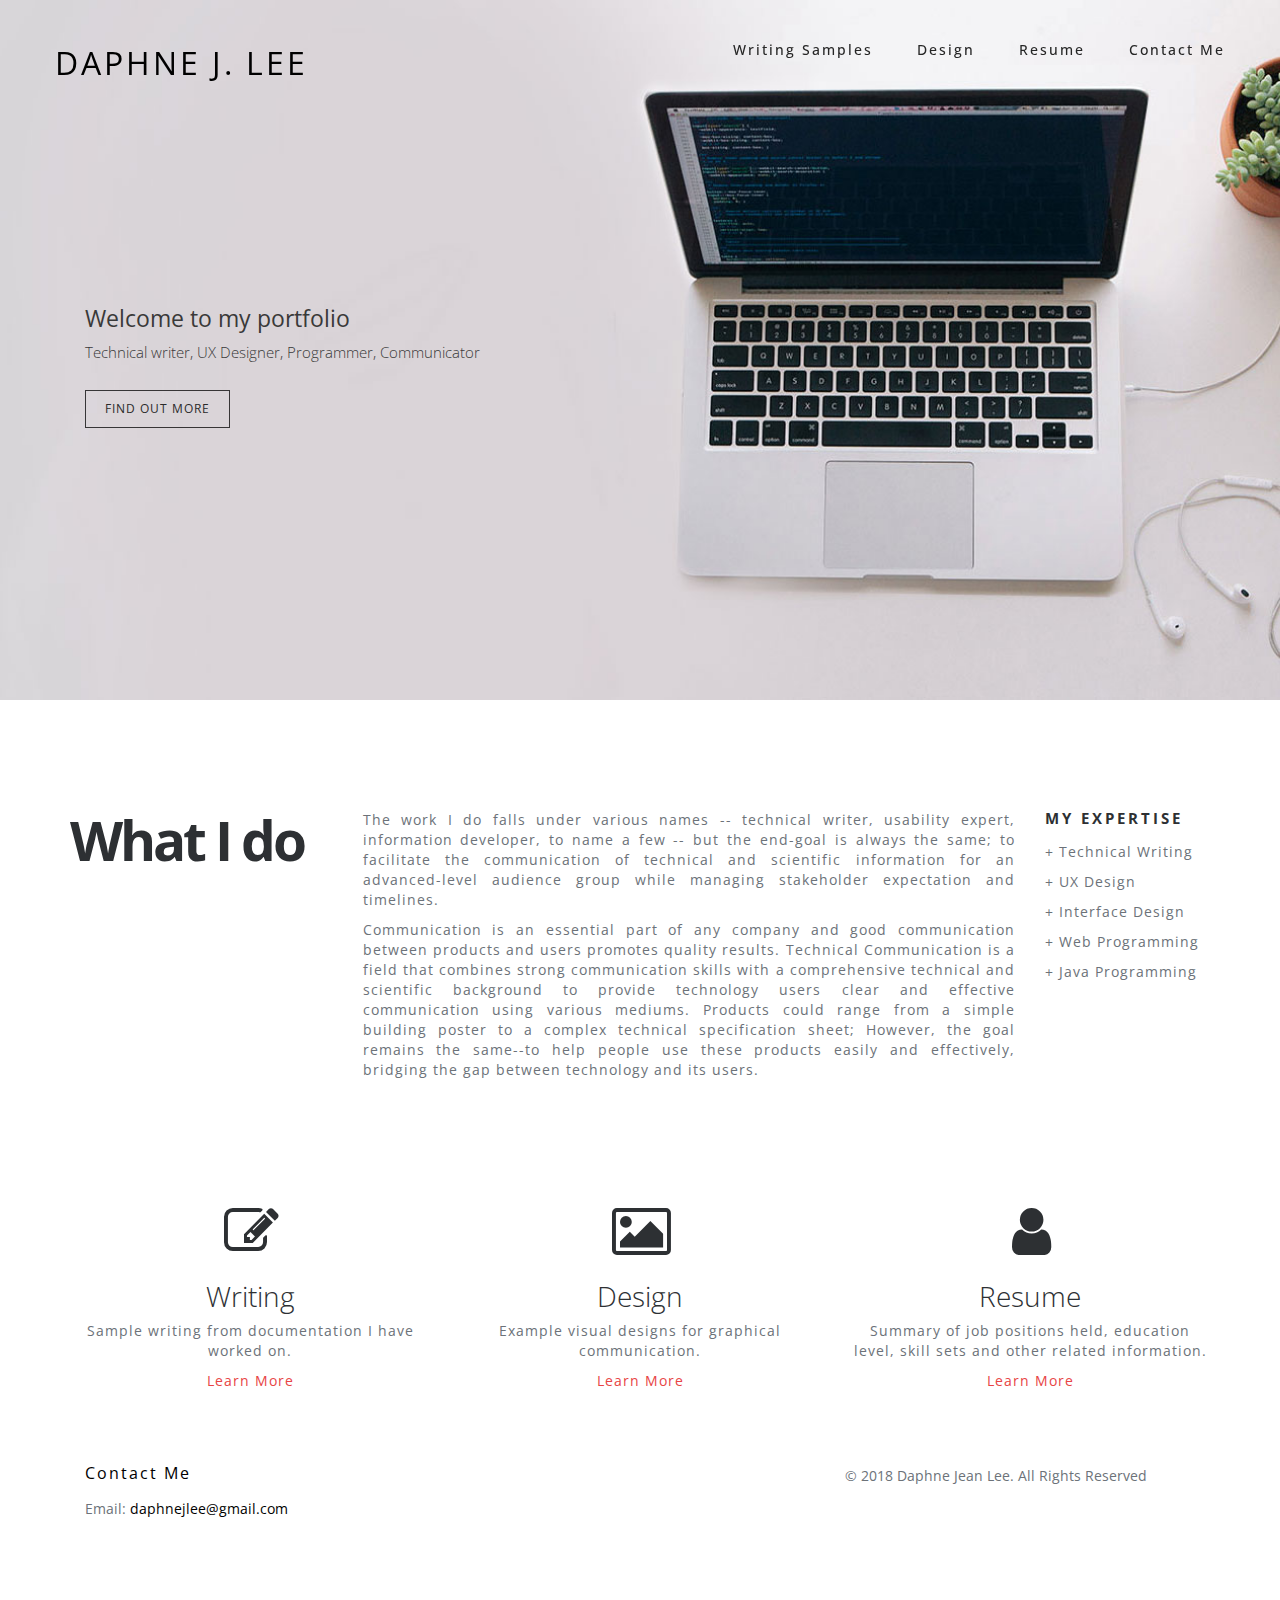
<file: index.html>
<!doctype html>
<!--[if lt IE 7]>      <html class="no-js lt-ie9 lt-ie8 lt-ie7" lang=""> <![endif]-->
<!--[if IE 7]>         <html class="no-js lt-ie9 lt-ie8" lang=""> <![endif]-->
<!--[if IE 8]>         <html class="no-js lt-ie9" lang=""> <![endif]-->
<!--[if gt IE 8]><!-->
<html class="no-js" lang="">
<!--<![endif]-->
<head>
<meta charset="utf-8">
<title>Daphne J. Lee Online Portfolio</title>
<meta name="description" content="Daphne Lee's Online Porfolio containing work samples and contact information." />
<meta name="keywords" content="techincal writing, tech writer, malaysia, freelance, information developer, documentation, technical communications, UX design" />
<meta name="author" content="djl" />
<link rel="stylesheet" href="css/bootstrap.min.css">
<link rel="stylesheet" href="css/jquery.fancybox.css">
<link rel="stylesheet" href="css/main.css">
<link rel="stylesheet" href="css/responsive.css">
<link rel="stylesheet" href="css/animate.min.css">
<link rel="stylesheet" href="https://maxcdn.bootstrapcdn.com/font-awesome/4.4.0/css/font-awesome.min.css">
</head>

<body>
<!-- Header Section -->
<section class="banner" role="banner"> 
  <!-- Navigation Section -->
  <header id="header">
    <div class="header-content clearfix"> <a class="logo" href="index.html">Daphne J. Lee</a>
      <nav class="navigation" role="navigation">
        <ul class="primary-nav">
          <li><a href="samples.html">Writing Samples</a></li>
		  <li><a href="design.html">Design</a></li>
		  <li><a href="resume.html">Resume</a></li>
          <li><a href="contact.html">Contact Me</a></li>
        </ul>
      </nav>
      <a href="#" class="nav-toggle">Menu<span></span></a> </div>
  </header>
  <!-- Navigation Section --> 
  <!-- Banner Section -->
  <div class="container">
    <div class="col-md-7 banner-inner-wrapper">
      <div class="banner-text">
        <h1>Welcome to my portfolio</h1>
        <p>Technical writer, UX Designer, Programmer, Communicator</p>
        <a href="resume.html" class="btn">Find out more</a> </div>
      <!-- banner text --> 
    </div>
  </div>
  <!-- Banner Section --> 
</section>
<!-- Header Section --> 
<!-- Intro Section -->
<section id="introduction" class="section introduction">
  <div class="container">
    <div class="row">
      <div class="col-md-3 col-sm-12">
        <div class="intro-content">
          <h1>What I do</h1>
        </div>
      </div>
      <div class="col-md-7 col-sm-9">
        <div class="intro-content">
          <p>The work I do falls under various names -- technical writer, usability expert, information developer, to name a few -- but the end-goal is always the same; to facilitate the communication of technical and scientific information for an advanced-level audience group while managing stakeholder expectation and timelines.</p>
          <p>Communication is an essential part of any company and good communication between products and users promotes quality results. 
		  Technical Communication is a field that combines strong communication skills with a comprehensive technical and scientific background 
		  to provide technology users clear and effective communication using various mediums. Products could range from a simple building poster to a complex 
		  technical specification sheet; However, the goal remains the same--to help people use these products easily and effectively, bridging the gap between 
		  technology and its users.</p>
        </div>
      </div>
      <div class="col-md-2 col-sm-3">
        <div class="intro-content">
          <h4>my expertise</h4>
          <ul>
            <li> + Technical Writing</li>
            <li> + UX Design</li>
            <li> + Interface Design</li>
            <li> + Web Programming</li>
			<li> + Java Programming</li>
          </ul>
        </div>
      </div>
    </div>
  </div>
</section>
<!-- Intro Section --> 

<!-- work section -->
<section id="works">
  <div class="container">
    <div class="row">
      <div class="col-md-4 col-sm-12">
        <div class="content-center">
          <h1><i class="fa fa-pencil-square-o"></i></h1>
		  <h3>Writing</h3>
		  <p>Sample writing from documentation I have worked on.</p>
		  <p><a href="samples.html" class="gtco-more">Learn More</a></p>
        </div>
      </div>
      <div class="col-md-4 col-sm-12">
        <div class="content-center">
          <h1><i class="fa fa-picture-o"></i></h1>
		  <h3>Design</h3>
		  <p>Example visual designs for graphical communication.</p>
		  <p><a href="design.html">Learn More</a></p>
        </div>
      </div>
      <div class="col-md-4 col-sm-12">
        <div class="content-center">
          <h1><i class="fa fa-user"></i></h1>
		  <h3>Resume</h3>
		  <p>Summary of job positions held, education level, skill sets and other related information.</p>
		  <p><a href="resume.html" class="gtco-more">Learn More</a></p>
        </div>
      </div>  
    </div>
  </div>
</section>
<!-- work section --> 

<!-- footer section -->
<footer id="contact" class="footer">
  <div class="container">
    <div class="col-md-8">
      <h4>Contact Me</h4>
      <p> 
        Email: <a href="mailto:daphnejlee@gmail.com"> daphnejlee@gmail.com </a></p>
    </div>
    <div class="col-md-4">
      <p>© 2018 Daphne Jean Lee. All Rights Reserved</p>
    </div>
  </div>
</footer>
<!-- footer section --> 
</body>
</html>
</file>
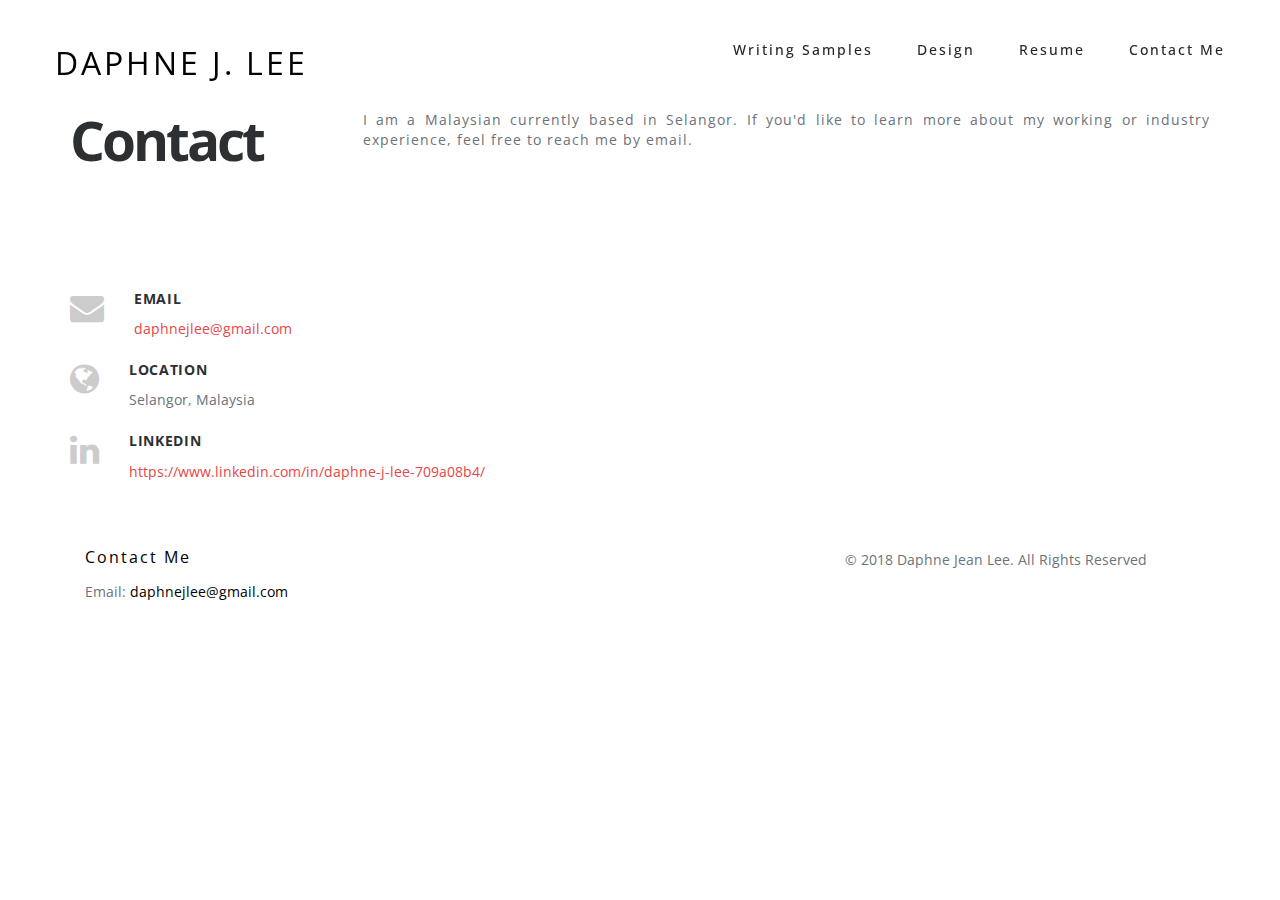
<file: contact.html>
<!DOCTYPE HTML>
<!--
	Aesthetic by gettemplates.co
	Twitter: http://twitter.com/gettemplateco
	URL: http://gettemplates.co
-->
<html>
	<head>
	<meta charset="utf-8">
	<meta http-equiv="X-UA-Compatible" content="IE=edge">
	<title>Daphne J. Lee Online Portfolio</title>
	<meta name="viewport" content="width=device-width, initial-scale=1">
	<meta name="description" content="Daphne Lee's Online Porfolio containing work samples and contact information." />
	<meta name="keywords" content="techincal writing, writer, malaysia, freelance, information developer, documentation, technical communications, UX design" />
	<meta name="author" content="djl" />

	<link rel="stylesheet" href="css/bootstrap.min.css">
	<link rel="stylesheet" href="css/jquery.fancybox.css">
	<link rel="stylesheet" href="css/main.css">
	<link rel="stylesheet" href="css/responsive.css">
	<link rel="stylesheet" href="css/animate.min.css">
	<link rel="stylesheet" href="https://maxcdn.bootstrapcdn.com/font-awesome/4.4.0/css/font-awesome.min.css">
	</head>
	
	<body>
		
  <!-- Navigation Section -->
  <header id="header">
    <div class="header-content clearfix"> <a class="logo" href="index.html">Daphne J. Lee</a>
      <nav class="navigation" role="navigation">
        <ul class="primary-nav">
          <li><a href="samples.html">Writing Samples</a></li>
		  <li><a href="design.html">Design</a></li>
		  <li><a href="resume.html">Resume</a></li>
          <li><a href="contact.html">Contact Me</a></li>
        </ul>
      </nav>
      <a href="#" class="nav-toggle">Menu<span></span></a> </div>
  </header>
  <!-- Navigation Section --> 
	<div class="gtco-loader"></div>	
	
<section id="introduction" class="section introduction">
  <div class="container">
    <div class="row">
      <div class="col-md-3 col-sm-12">
        <div class="intro-content">
          <h1>Contact</h1>
        </div>
      </div>
      <div class="col-md-9 col-sm-12">
        <div class="intro-content">
          <p>I am a Malaysian currently based in Selangor. If you'd like to learn more about my working or industry experience, feel free to reach me by email.</p>
        </div>
      </div>
    </div>
  </div>
</section>


<section id="works">
	<div class="container">
		<div class="row">
					<div class="col-md-6">
						<div class="feature-left">
							<i class="fa fa-envelope"></i>
							<div class="copy">
								<h3>Email</h3>
								<p><a href="mailto:daphnejlee@gmail.com"> daphnejlee@gmail.com </a></p>
							</div>
						</div>
					</div>
		</div>
		<div class="row">
					<div class="col-md-6">
						<div class="feature-left">
							<i class="fa fa-globe"></i>
							<div class="copy">
								<h3>Location</h3>
								<p>Selangor, Malaysia</p>
							</div>
						</div>
					</div>
		</div>
		<div class="row">
					<div class="col-md-6">
						<div class="feature-left">
							<i class="fa fa-linkedin"></i>
							<div class="copy">
								<h3>LinkedIn</h3>
								<p><a href="https://www.linkedin.com/in/daphne-j-lee-709a08b4/">https://www.linkedin.com/in/daphne-j-lee-709a08b4/</a></p>
							</div>
						</div>
					</div>
		</div>
	</div>
</section>

<!-- footer section -->
<footer id="contact" class="footer">
  <div class="container">
    <div class="col-md-8">
      <h4>Contact Me</h4>
      <p> 
        Email: <a href="mailto:daphnejlee@gmail.com"> daphnejlee@gmail.com </a></p>
    </div>
    <div class="col-md-4">
      <p>© 2018 Daphne Jean Lee. All Rights Reserved</p>
    </div>
  </div>
</footer>
<!-- footer section --> 

	<div class="gototop js-top">
		<a href="#" class="js-gotop"><i class="icon-arrow-up"></i></a>
	</div>
	
<script src="https://ajax.googleapis.com/ajax/libs/jquery/1.11.3/jquery.min.js"></script> 
<script src="js/bootstrap.min.js"></script> 
<script src="js/jquery.fancybox.pack.js"></script> 
<script src="js/retina.min.js"></script> 
<script src="js/modernizr.js"></script> 
<script src="js/main.js"></script>

	</body>
</html>
</file>
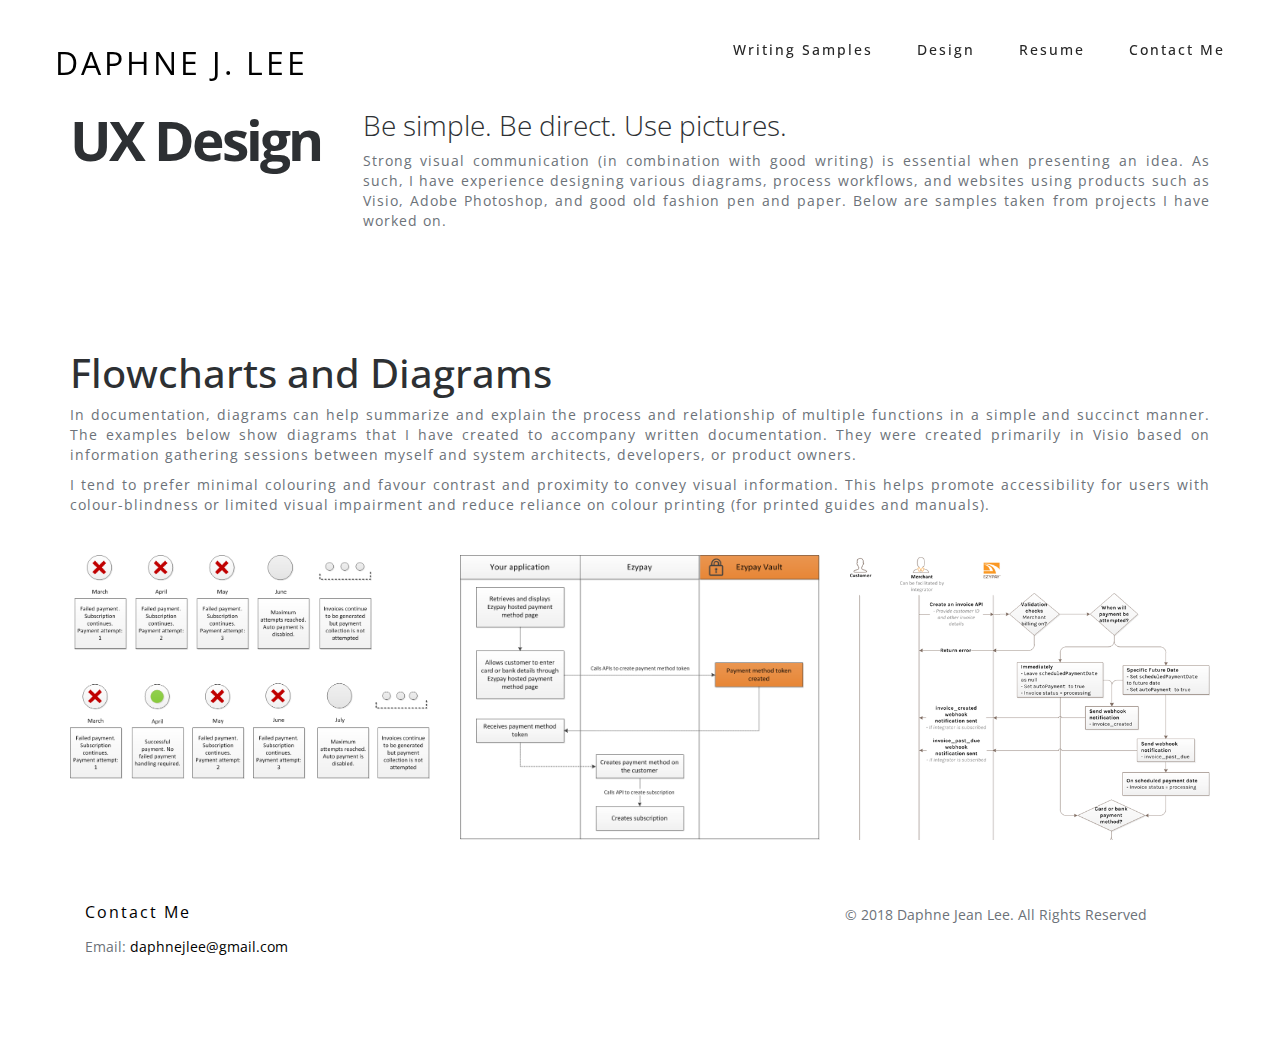
<file: design.html>
<!DOCTYPE HTML>
<!--
	Aesthetic by gettemplates.co
	Twitter: http://twitter.com/gettemplateco
	URL: http://gettemplates.co
-->
<html>
	<head>
	<meta charset="utf-8">
	<meta http-equiv="X-UA-Compatible" content="IE=edge">
	<title>Daphne J. Lee Online Portfolio</title>
	<meta name="viewport" content="width=device-width, initial-scale=1">
	<meta name="description" content="Daphne Lee's Online Porfolio containing work samples and contact information." />
	<meta name="keywords" content="techincal writing, writer, malaysia, freelance, information developer, documentation, technical communications, UX design" />
	<meta name="author" content="djl" />

	<link rel="stylesheet" href="css/bootstrap.min.css">
	<link rel="stylesheet" href="css/jquery.fancybox.css">
	<link rel="stylesheet" href="css/main.css">
	<link rel="stylesheet" href="css/responsive.css">
	<link rel="stylesheet" href="css/animate.min.css">
	<link rel="stylesheet" href="https://maxcdn.bootstrapcdn.com/font-awesome/4.4.0/css/font-awesome.min.css">
	</head>
	<body>
		
  <!-- Navigation Section -->
  <header id="header">
    <div class="header-content clearfix"> <a class="logo" href="index.html">Daphne J. Lee</a>
      <nav class="navigation" role="navigation">
        <ul class="primary-nav">
          <li><a href="samples.html">Writing Samples</a></li>
		  <li><a href="design.html">Design</a></li>
		  <li><a href="resume.html">Resume</a></li>
          <li><a href="contact.html">Contact Me</a></li>
        </ul>
      </nav>
      <a href="#" class="nav-toggle">Menu<span></span></a> </div>
  </header>
  <!-- Navigation Section --> 
		
<div class="loader"></div>
  
 <section id="introduction" class="section introduction">
  <div class="container">
    <div class="row">
      <div class="col-md-3 col-sm-12">
        <div class="intro-content">
          <h1>UX Design</h1>
        </div>
      </div>
      <div class="col-md-9 col-sm-12">
        <div class="intro-content">
			<h3>Be simple. Be direct. Use pictures.</h3>
			<p>Strong visual communication (in combination with good writing) is essential when presenting an idea. As such, I have experience designing various diagrams, process workflows, and websites using products such as Visio, Adobe Photoshop, and good old fashion pen and paper. Below are samples taken from projects I have worked on.</p>
        </div>
      </div>
    </div>
  </div>
</section> 
  
  <!-- work section -->
<section id="works">

  <div class="container">
  	<div class="row">
		<div class="col-md-12 col-sm-12">
		        <div class="intro-content">
					<h2>Flowcharts and Diagrams</h2>
					<p>In documentation, diagrams can help summarize and explain the process and relationship of multiple functions in a simple and succinct manner. The examples below show diagrams that I have created to accompany written documentation. They were created primarily in Visio based on information gathering sessions between myself and system architects, developers, or product owners. </p>
					<p>I tend to prefer minimal colouring and favour contrast and proximity to convey visual information. This helps promote accessibility for users with colour-blindness or limited visual impairment and reduce reliance on colour printing (for printed guides and manuals).</p>
					<p><br></p>
				</div>
		</div>
	</div><!--end row-->
	<div class="row">
      <div class="col-md-4 col-sm-4 work"> <a href="images/max_failed_attempt.png" class="work-box"> <img src="images/max_failed_attempt.png" alt="">
        <div class="overlay">
          <div class="overlay-caption">
            <p><i class="fa fa-search-plus fa-2x"></i></p>
          </div>
        </div>
        <!-- overlay --> 
        </a> </div>	
      <div class="col-md-4 col-sm-4 work"> <a href="images/pymt_token.png" class="work-box"> <img src="images/pymt_token.png" alt="">
        <div class="overlay">
          <div class="overlay-caption">
            <p><i class="fa fa-search-plus fa-2x"></i></p>
          </div>
        </div>
        <!-- overlay --> 
        </a> </div>
      <div class="col-md-4 col-sm-4 work"> <a href="images/on-demand-invoicing.png" class="work-box"> <img src="images/on-demand-invoicing-s.png" alt="">
        <div class="overlay">
          <div class="overlay-caption">
            <p><i class="fa fa-search-plus fa-2x"></i></p>
          </div>
        </div>
        <!-- overlay --> 
        </a> </div>
	</div>	
 </div><!--end container-->

</section>

  
<!-- footer section -->
<footer id="contact" class="footer">
  <div class="container">
    <div class="col-md-8">
      <h4>Contact Me</h4>
      <p> 
        Email: <a href="mailto:daphnejlee@gmail.com"> daphnejlee@gmail.com </a></p>
    </div>
    <div class="col-md-4">
      <p>© 2018 Daphne Jean Lee. All Rights Reserved</p>
    </div>
  </div>
</footer>
<!-- footer section --> 


	<div class="gototop js-top">
		<a href="#" class="js-gotop"><i class="icon-arrow-up"></i></a>
	</div>
	
<!-- JS FILES --> 
<script src="https://ajax.googleapis.com/ajax/libs/jquery/1.11.3/jquery.min.js"></script> 
<script src="js/bootstrap.min.js"></script> 
<script src="js/jquery.fancybox.pack.js"></script> 
<script src="js/retina.min.js"></script> 
<script src="js/modernizr.js"></script> 
<script src="js/main.js"></script>

	</body>
</html>
</file>
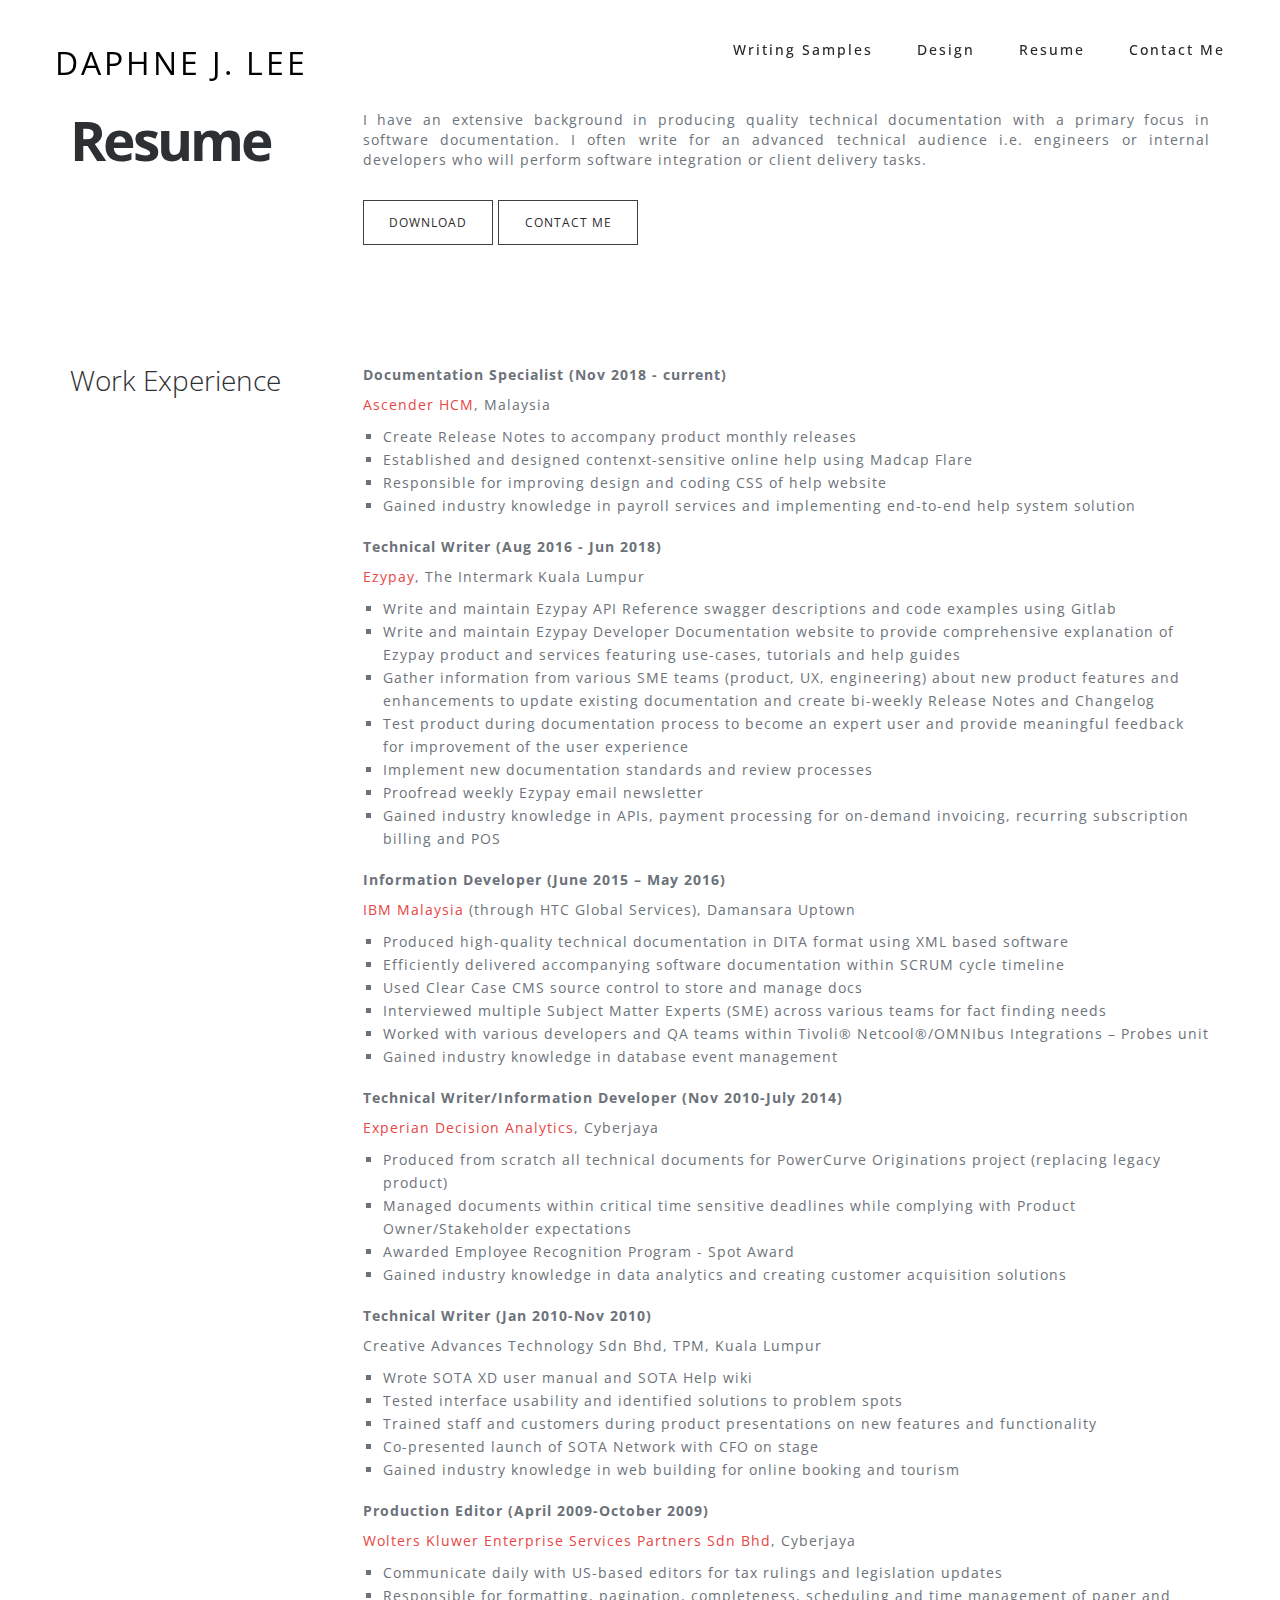
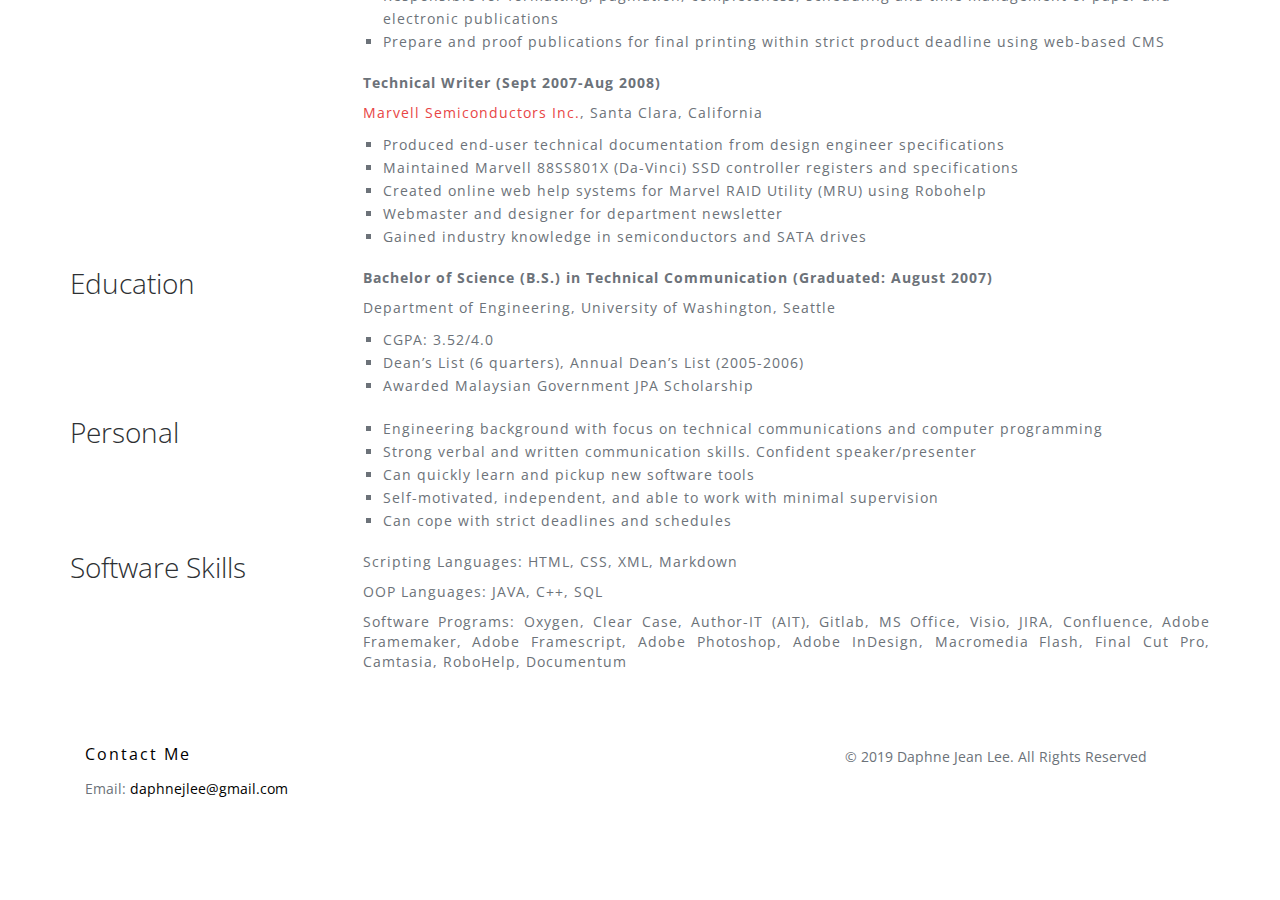
<file: resume.html>
<!DOCTYPE HTML>
<!--
	Aesthetic by gettemplates.co
	Twitter: http://twitter.com/gettemplateco
	URL: http://gettemplates.co
-->
<html>
	<head>
	<meta charset="utf-8">
	<meta http-equiv="X-UA-Compatible" content="IE=edge">
	<title>Daphne J. Lee Online Portfolio</title>
	<meta name="viewport" content="width=device-width, initial-scale=1">
	<meta name="description" content="Daphne Lee's Online Porfolio containing work samples and contact information." />
	<meta name="keywords" content="techincal writing, writer, malaysia, freelance, information developer, documentation, technical communications, UX design" />
	<meta name="author" content="djl" />

	<link rel="stylesheet" href="css/bootstrap.min.css">
	<link rel="stylesheet" href="css/jquery.fancybox.css">
	<link rel="stylesheet" href="css/main.css">
	<link rel="stylesheet" href="css/responsive.css">
	<link rel="stylesheet" href="css/animate.min.css">
	<link rel="stylesheet" href="https://maxcdn.bootstrapcdn.com/font-awesome/4.4.0/css/font-awesome.min.css">
	</head>
	<body>
		
	<div class="gtco-loader"></div>
	
	<div id="page">

  <!-- Navigation Section -->
  <header id="header">
    <div class="header-content clearfix"> <a class="logo" href="index.html">Daphne J. Lee</a>
      <nav class="navigation" role="navigation">
        <ul class="primary-nav">
          <li><a href="samples.html">Writing Samples</a></li>
		  <li><a href="design.html">Design</a></li>
		  <li><a href="resume.html">Resume</a></li>
          <li><a href="contact.html">Contact Me</a></li>
        </ul>
      </nav>
      <a href="#" class="nav-toggle">Menu<span></span></a> </div>
  </header>
  <!-- Navigation Section --> 
  
<div class="loader"></div>

<section id="introduction" class="section introduction">
  <div class="container">
    <div class="row">
      <div class="col-md-3 col-sm-12">
        <div class="intro-content">
          <h1>Resume</h1>
        </div>
      </div>
      <div class="col-md-9 col-sm-12">
        <div class="intro-content">
          <p>I have an extensive background in producing quality technical documentation with a primary focus in software documentation. I often write for an advanced technical audience i.e. engineers or internal developers who will perform software integration or client delivery tasks.</p>
		  <p><a href="docs/daphnejl_resume_pf.pdf" class="btn">Download</a> <a href="contact.html" class="btn">Contact Me</a></p>
        </div>
      </div>
    </div>
  </div>
</section>

<section id="works">
	<div class="container">
    <div class="row">
      <div class="col-md-3 col-sm-3">
        <div class="intro-content">
          <h3>Work Experience</h3>
        </div>
      </div>
      <div class="col-md-9 col-sm-9">
        <div class="intro-content">
			<p><b>Documentation Specialist (Nov 2018 - current)</b></p>
			<p><a href="https://www.ascenderhcm.com/">Ascender HCM</a>, Malaysia</p>
        </div>
		<div class="resume">
			<ul>
				<li> Create Release Notes to accompany product monthly releases</li>
				<li> Established and designed contenxt-sensitive online help using Madcap Flare</li>
				<li> Responsible for improving design and coding CSS of help website</li>
				<li> Gained industry knowledge in payroll services and implementing end-to-end help system solution</li>
			</ul>
		</div>
      </div>
    </div>		
    <div class="row">
      <div class="col-md-3 col-sm-3">
        <div class="intro-content">
        </div>
      </div>
      <div class="col-md-9 col-sm-9">
        <div class="intro-content">
			<p><b>Technical Writer (Aug 2016 - Jun 2018)</b></p>
			<p><a href="https://www.ezypay.com/">Ezypay</a>, The Intermark Kuala Lumpur</p>
        </div>
		<div class="resume">
			<ul>
				<li> Write and maintain Ezypay API Reference swagger descriptions and code examples using Gitlab</li>
				<li>Write and maintain Ezypay Developer Documentation website to provide comprehensive explanation of Ezypay product and services featuring use-cases, tutorials and help guides</li>
				<li>Gather information from various SME teams (product, UX, engineering) about new product features and enhancements to update existing documentation and create bi-weekly Release Notes and Changelog</li>
				<li>Test product during documentation process to become an expert user and provide meaningful feedback for improvement of the user experience</li>
				<li>Implement new documentation standards and review processes</li>
				<li>Proofread weekly Ezypay email newsletter</li>
				<li>Gained industry knowledge in APIs, payment processing for on-demand invoicing, recurring subscription billing and POS</li>
			</ul>
		</div>
      </div>
    </div>
    <div class="row">
      <div class="col-md-3 col-sm-3">
        <div class="intro-content">

        </div>
      </div>
      <div class="col-md-9 col-sm-9">
        <div class="intro-content">
			<p><b>Information Developer (June 2015 – May 2016)</b></p>
			<p><a href="https://www.ibm.com/support/knowledgecenter/en/SSSHTQ_8.1.0/com.ibm.netcool_OMNIbus.doc_8.1.0/omnibus/wip/kc_welcome.html">IBM Malaysia</a> (through HTC Global Services), Damansara Uptown</p>
        </div>
		<div class="resume">
			<ul>
				<li> Produced high-quality technical documentation in DITA format using XML based software</li>
				<li> Efficiently delivered accompanying software documentation within SCRUM cycle timeline</li>
				<li> Used Clear Case CMS source control to store and manage docs</li>
				<li> Interviewed multiple Subject Matter Experts (SME) across various teams for fact finding needs</li>
				<li> Worked with various developers and QA teams within Tivoli® Netcool®/OMNIbus Integrations – Probes unit</li>
				<li> Gained industry knowledge in database event management</li>
			</ul>
		</div>
      </div>
    </div>
    <div class="row">
      <div class="col-md-3 col-sm-3">
        <div class="intro-content">

        </div>
      </div>
      <div class="col-md-9 col-sm-9">
        <div class="intro-content">
			<p><b>Technical Writer/Information Developer (Nov 2010-July 2014)</b></p>
			<p><a href="https://www.experian.com/decision-analytics/">Experian Decision Analytics</a>, Cyberjaya</p>
        </div>
		<div class="resume">
			<ul>
				<li> Produced from scratch all technical documents for PowerCurve Originations project (replacing legacy product)</li>
				<li> Managed documents within critical time sensitive deadlines while complying with Product Owner/Stakeholder expectations</li>
				<li> Awarded Employee Recognition Program - Spot Award</li>
				<li> Gained industry knowledge in data analytics and creating customer acquisition solutions</li>
			</ul>
		</div>
      </div>
    </div>	
    <div class="row">
      <div class="col-md-3 col-sm-3">
        <div class="intro-content">

        </div>
      </div>
      <div class="col-md-9 col-sm-9">
        <div class="intro-content">
			<p><b>Technical Writer (Jan 2010-Nov 2010)</b></p>
			<p>Creative Advances Technology Sdn Bhd, TPM, Kuala Lumpur</p>
        </div>
		<div class="resume">
			<ul>
				<li> Wrote SOTA XD user manual and SOTA Help wiki</li>
				<li> Tested interface usability and identified solutions to problem spots</li>
				<li> Trained staff and customers during product presentations on new features and functionality</li>
				<li> Co-presented launch of SOTA Network with CFO on stage</li>
				<li> Gained industry knowledge in web building for online booking and tourism</li>
			</ul>
		</div>
      </div>
    </div>	
    <div class="row">
      <div class="col-md-3 col-sm-3">
        <div class="intro-content">

        </div>
      </div>
      <div class="col-md-9 col-sm-9">
        <div class="intro-content">
			<p><b>Production Editor (April 2009-October 2009)</b></p>
			<p><a href="http://www.wolterskluwer.com.my/">Wolters Kluwer Enterprise Services Partners Sdn Bhd</a>, Cyberjaya</p>
        </div>
		<div class="resume">
			<ul>
				<li> Communicate daily with US-based editors for tax rulings and legislation updates</li>
				<li> Responsible for formatting, pagination, completeness, scheduling and time management of paper and electronic publications</li>
				<li> Prepare and proof publications for final printing within strict product deadline using web-based CMS</li>
			</ul>
		</div>
      </div>
    </div>
    <div class="row">
      <div class="col-md-3 col-sm-3">
        <div class="intro-content">

        </div>
      </div>
      <div class="col-md-9 col-sm-9">
        <div class="intro-content">
			<p><b>Technical Writer (Sept 2007-Aug 2008)</b></p>
			<p><a href="https://origin-www.marvell.com/">Marvell Semiconductors Inc.</a>, Santa Clara, California</p>
        </div>
		<div class="resume">
			<ul>
				<li> Produced end-user technical documentation from design engineer specifications</li>
				<li> Maintained Marvell 88SS801X (Da-Vinci) SSD controller registers and specifications</li>
				<li> Created online web help systems for Marvel RAID Utility (MRU) using Robohelp</li>
				<li> Webmaster and designer for department newsletter</li>
				<li> Gained industry knowledge in semiconductors and SATA drives</li>
			</ul>
		</div>
      </div>
    </div>
    <div class="row">
      <div class="col-md-3 col-sm-3">
        <div class="intro-content">
          <h3>Education</h3>
        </div>
      </div>
      <div class="col-md-9 col-sm-9">
        <div class="intro-content">
          <p><b>Bachelor of Science (B.S.) in Technical Communication (Graduated: August 2007)</b></p>
			<p>Department of Engineering, University of Washington, Seattle</p>
        </div>
		<div class="resume">
			<ul>
				<li>CGPA: 3.52/4.0</li>
				<li>Dean’s List (6 quarters), Annual Dean’s List (2005-2006)</li>
				<li>Awarded Malaysian Government JPA Scholarship</li>
			</ul>
		</div>
      </div>
    </div>
    <div class="row">
      <div class="col-md-3 col-sm-3">
        <div class="intro-content">
          <h3>Personal</h3>
        </div>
      </div>
      <div class="col-md-9 col-sm-9">
	    <div class="intro-content">
        
        </div>
		<div class="resume">
			<ul>
				<li>Engineering background with focus on technical communications and computer programming</li>
				<li>Strong verbal and written communication skills. Confident speaker/presenter</li>
				<li>Can quickly learn and pickup new software tools</li>
				<li>Self-motivated, independent, and able to work with minimal supervision</li>
				<li>Can cope with strict deadlines and schedules</li>
			</ul>
		</div>
      </div>
    </div>
    <div class="row">
      <div class="col-md-3 col-sm-3">
        <div class="intro-content">
          <h3>Software Skills</h3>
        </div>
      </div>
      <div class="col-md-9 col-sm-9">
		<div class="intro-content">
			<p>Scripting Languages: HTML, CSS, XML, Markdown</p>
			<p>OOP Languages: JAVA, C++, SQL</p>
			<p>Software Programs: Oxygen, Clear Case, Author-IT (AIT), Gitlab, MS Office,
Visio, JIRA, Confluence, Adobe Framemaker, Adobe
Framescript, Adobe Photoshop, Adobe InDesign,
Macromedia Flash, Final Cut Pro, Camtasia,
RoboHelp, Documentum</p>
		</div>
      </div>
    </div>
	</div> <!-- END Container -->
</section>
<!-- END Work -->


<!-- footer section -->
<footer id="contact" class="footer">
  <div class="container">
    <div class="col-md-8">
      <h4>Contact Me</h4>
      <p> 
        Email: <a href="mailto:daphnejlee@gmail.com"> daphnejlee@gmail.com </a></p>
    </div>
    <div class="col-md-4">
      <p>© 2019 Daphne Jean Lee. All Rights Reserved</p>
    </div>
  </div>
</footer>
<!-- footer section --> 

	<div class="gototop js-top">
		<a href="#" class="js-gotop"><i class="icon-arrow-up"></i></a>
	</div>
	
<script src="https://ajax.googleapis.com/ajax/libs/jquery/1.11.3/jquery.min.js"></script> 
<script src="js/bootstrap.min.js"></script> 
<script src="js/jquery.fancybox.pack.js"></script> 
<script src="js/retina.min.js"></script> 
<script src="js/modernizr.js"></script> 
<script src="js/main.js"></script>

	</body>
</html>
</file>
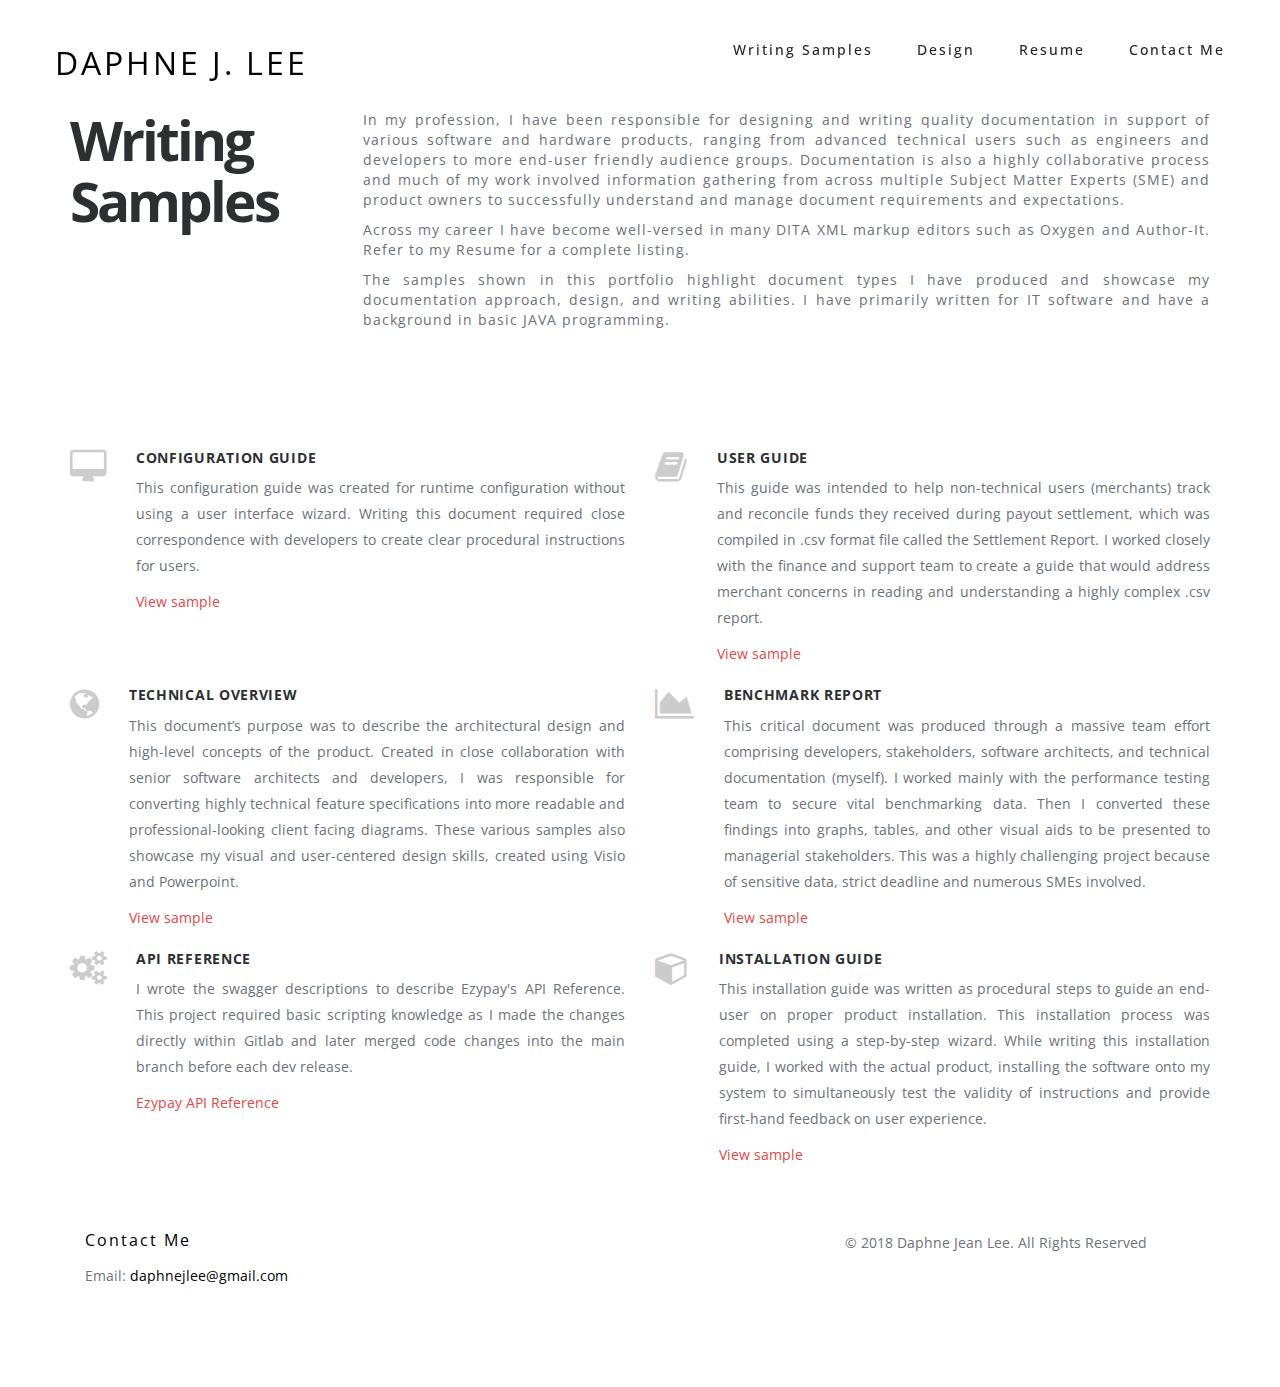
<file: samples.html>
<!DOCTYPE HTML>
<!--
	Aesthetic by gettemplates.co
	Twitter: http://twitter.com/gettemplateco
	URL: http://gettemplates.co
-->
<html>
	<head>
	<meta charset="utf-8">
	<meta http-equiv="X-UA-Compatible" content="IE=edge">
	<title>Daphne J. Lee Online Portfolio</title>
	<meta name="viewport" content="width=device-width, initial-scale=1">
	<meta name="description" content="Daphne Lee's Online Porfolio containing work samples and contact information." />
	<meta name="keywords" content="techincal writing, writer, malaysia, freelance, information developer, documentation, technical communications, UX design" />
	<meta name="author" content="djl" />

	<link rel="stylesheet" href="css/bootstrap.min.css">
	<link rel="stylesheet" href="css/jquery.fancybox.css">
	<link rel="stylesheet" href="css/main.css">
	<link rel="stylesheet" href="css/responsive.css">
	<link rel="stylesheet" href="css/animate.min.css">
	<link rel="stylesheet" href="https://maxcdn.bootstrapcdn.com/font-awesome/4.4.0/css/font-awesome.min.css">
	</head>

<body>

  <!-- Navigation Section -->
  <header id="header">
    <div class="header-content clearfix"> <a class="logo" href="index.html">Daphne J. Lee</a>
      <nav class="navigation" role="navigation">
        <ul class="primary-nav">
          <li><a href="samples.html">Writing Samples</a></li>
		  <li><a href="design.html">Design</a></li>
		  <li><a href="resume.html">Resume</a></li>
          <li><a href="contact.html">Contact Me</a></li>
        </ul>
      </nav>
      <a href="#" class="nav-toggle">Menu<span></span></a> </div>
  </header>
  <!-- Navigation Section --> 
		
<div class="loader"></div>

<section id="introduction" class="section introduction">
  <div class="container">
    <div class="row">
      <div class="col-md-3 col-sm-12">
        <div class="intro-content">
          <h1>Writing Samples</h1>
        </div>
      </div>
      <div class="col-md-9 col-sm-12">
        <div class="intro-content">
          <p>In my profession, I have been responsible for designing and writing quality documentation in support of various software and hardware products, ranging from advanced technical users such as engineers and developers to more end-user friendly audience groups. Documentation is also a highly collaborative process and much of my work involved information gathering from across multiple Subject Matter Experts (SME) and product owners to successfully understand and manage document requirements and expectations. </p>
			<p>Across my career I have become well-versed in many DITA XML markup editors such as Oxygen and Author-It. Refer to my Resume for a complete listing.</p>
			<p>The samples shown in this portfolio highlight document types I have produced and showcase my documentation approach, design, and writing abilities. I have primarily written for IT software and have a background in basic JAVA programming.</p>
        </div>
      </div>
    </div>
  </div>
</section>
	
<section id="works">
	<div class="container">
		<div class="row">
					<div class="col-md-6 col-sm-6 col-xs-12">
						<div class="feature-left">
							<i class="fa fa-desktop"></i>
							<div class="copy">
								<h3>Configuration Guide</h3>
								<p>This configuration guide was created for runtime configuration without using a user interface wizard. Writing this document required close correspondence with developers to create clear procedural instructions for users.</p>
								<p><a href="docs/Ezypay_Refunds_1.0_sample.pdf" class="gtco-more">View sample</a></p>
							</div>
						</div>
					</div>
					<div class="col-md-6 col-sm-6 col-xs-12">
						<div class="feature-left">
							<i class="fa fa-book"></i>
							<div class="copy">
								<h3>User Guide</h3>
								<p>This guide was intended to help non-technical users (merchants) track and reconcile funds they received during payout settlement, which was compiled in .csv format file called the Settlement Report. I worked closely with the finance and support team to create a guide that would address merchant concerns in reading and understanding a highly complex .csv report. </p>
								<p><a href="docs/Ezypay_SettlementReportGuide_1.1_sample.pdf" class="gtco-more">View sample</a></p>
							</div>
						</div>
					</div>
		</div>
		<div class="row">
					<div class="col-md-6 col-sm-6 col-xs-12">
						<div class="feature-left">
							<i class="fa fa-globe"></i>
							<div class="copy">
								<h3>Technical Overview</h3>
								<p>This document’s purpose was to describe the architectural design and high-level concepts of the product. Created in close collaboration with senior software architects and developers, I was responsible for converting highly technical feature specifications into more readable and professional-looking client facing diagrams. These various samples also showcase my visual and user-centered design skills, created using Visio and Powerpoint.</p>
								<p><a href="docs/ORG_TEC_TO_mt_sample.pdf" class="work-box">View sample</a></p>
							</div>
						</div>
					</div>
					<div class="col-md-6 col-sm-6 col-xs-12">
						<div class="feature-left">
							<i class="fa fa-area-chart"></i>
							<div class="copy">
								<h3>Benchmark Report</h3>
								<p>This critical document was produced through a massive team effort comprising developers, stakeholders, software architects, and technical documentation (myself). I worked mainly with the performance testing team to secure vital benchmarking data. Then I converted these findings into graphs, tables, and other visual aids to be presented to managerial stakeholders. This was a highly challenging project because of sensitive data, strict deadline and numerous SMEs involved.</p>
								<p><a href="docs/ORG_TEC_BCR_SP1_HFA_sample.pdf" class="gtco-more">View sample</a></p>
							</div>
						</div>
					</div>		
		</div>
		<div class="row">
					<div class="col-md-6 col-sm-6 col-xs-12">
						<div class="feature-left">
							<i class="fa fa-cogs"></i>
							<div class="copy">
								<h3>API Reference</h3>
								<p>I wrote the swagger descriptions to describe Ezypay's API Reference. This project required basic scripting knowledge as I made the changes directly within Gitlab and later merged code changes into the main branch before each dev release.</p>
								<p><a href="https://developer.ezypay.com/reference" class="gtco-more">Ezypay API Reference</a></p>
							</div>
						</div>
					</div>
					<div class="col-md-6 col-sm-6 col-xs-12">
						<div class="feature-left">
							<i class="fa fa-cube"></i>
							<div class="copy">
								<h3>Installation Guide</h3>
								<p>This installation guide was written as procedural steps to guide an end-user on proper product installation. This installation process was completed using a step-by-step wizard. While writing this installation guide, I worked with the actual product, installing the software onto my system to simultaneously test the validity of instructions and provide first-hand feedback on user experience.</p>
								<p><a href="docs/ODS_V1.3_SP3_ING_sample.pdf" class="gtco-more">View sample</a></p>
							</div>
						</div>
					</div>		
		</div>
	</div>
</section>

<!-- footer section -->
<footer id="contact" class="footer">
  <div class="container">
    <div class="col-md-8">
      <h4>Contact Me</h4>
      <p> 
        Email: <a href="mailto:daphnejlee@gmail.com"> daphnejlee@gmail.com </a></p>
    </div>
    <div class="col-md-4">
      <p>© 2018 Daphne Jean Lee. All Rights Reserved</p>
    </div>
  </div>
</footer>
<!-- footer section --> 

	<div class="gototop js-top">
		<a href="#" class="js-gotop"><i class="icon-arrow-up"></i></a>
	</div>
	
<script src="https://ajax.googleapis.com/ajax/libs/jquery/1.11.3/jquery.min.js"></script> 
<script src="js/bootstrap.min.js"></script> 
<script src="js/jquery.fancybox.pack.js"></script> 
<script src="js/retina.min.js"></script> 
<script src="js/modernizr.js"></script> 
<script src="js/main.js"></script>
	</body>
</html>
</file>
<file: css/main.css>
@import url(http://fonts.googleapis.com/css?family=Open%20Sans:300,400,500,600,700);
/* ------------------------------------------------------------------------------
	 Typography
-------------------------------------------------------------------------------*/
p {
	font-size: 14px;
	line-height: 22.4px;
	color: #6c7279;
}
h1 {
	font-size: 65px;
	color: #2d3033;
}
h2 {
	font-size: 40px;
	color: #2d3033;
}
h3 {
	font-size: 28px;
	color: #2d3033;
	font-weight: 300;
}
h4 {
	font-size: 22px;
	color: #2d3033;
	font-weight: 400;
}
h5 {
	font-size: 14px;
	color: #2d3033;
	text-transform: uppercase;
	font-weight: 700;
}
.btn {
	border: 1px solid rgba(0, 0, 0, 0.75);
	margin-top: 20px;
	color: #2a2a2a;
	font-size: 12px;
	font-weight: 400;
	letter-spacing: 1px;
	border-radius: 0px;
	padding: 1.5% 3%;
	display: inline-block;
	text-transform: uppercase;
}
.btn:hover, .btn:focus {
	background-color: #2a2a2a;
	color: #fff;
}
.btn-large {
	padding: 15px 40px;
}
/* ------------------------------------------------------------------------------
	 General Style
-------------------------------------------------------------------------------*/
a {
	color: #e84545;
}
a:hover, a:focus {
	text-decoration: none;
	-moz-transition: background-color, color, 0.3s;
	-o-transition: background-color, color, 0.3s;
	-webkit-transition: background-color, color, 0.3s;
	transition: background-color, color, 0.3s;
}
body {
	font-family: "Open Sans", sans-serif;
	font-weight: 400;
	color: #6c7279;
}
ul, ol {
	margin: 0;
	padding: 0;
}
ul li {
	list-style: none;
}
.section {
	padding: 90px 0;
}
.no-padding {
	padding: 0;
}
.no-gutter [class*=col-] {
	padding-right: 0;
	padding-left: 0;
}
/* ==========================================================================
	$Header
========================================================================== */
#header {
	position: fixed;
	width: 100%;
	z-index: 999;
}
#header .header-content {
	margin: 0 auto;
	max-width: 1170px;
	padding: 40px 0;
	width: 100%;
	-moz-transition: padding 0.3s;
	-o-transition: padding 0.3s;
	-webkit-transition: padding 0.3s;
	transition: padding 0.3s;
}
#header .logo {
	font-size: 32px;
	color: #000;
	letter-spacing: 3px;
	font-weight: 400;
	float: left;
	text-transform: uppercase;
}
#header.fixed {
	background-color: rgba(255, 255, 255, 0.75);
}
#header.fixed .header-content {
	border-bottom: 0;
	padding: 25px 0;
}
#header.fixed .nav-toggle {
	top: 18px;
}
.navigation.open {
	opacity: 0.9;
	visibility: visible;
	-moz-transition: opacity 0.5s;
	-o-transition: opacity 0.5s;
	-webkit-transition: opacity 0.5s;
	transition: opacity 0.5s;
}
.navigation {
	float: right;
}
.navigation li {
	display: inline-block;
}
.navigation a {
	/*color: #808080;*/
	color: #262626;
	font-size: 14px;
	font-weight: 500;
	letter-spacing: 2px;
	margin-left: 40px;
}
.navigation a:hover, .navigation a.active {
	color: #e84545;

}
.nav-toggle {
	display: none;
	height: 44px;
	overflow: hidden;
	position: fixed;
	right: 5%;
	text-indent: 100%;
	top: 32px;
	white-space: nowrap;
	width: 44px;
	z-index: 99999;
	-moz-transition: all 0.3s;
	-o-transition: all 0.3s;
	-webkit-transition: all 0.3s;
	transition: all 0.3s;
}
.nav-toggle:before, .nav-toggle:after {
	border-radius: 50%;
	content: "";
	height: 100%;
	left: 0;
	position: absolute;
	top: 0;
	width: 100%;
	-moz-transform: translateZ(0);
	-ms-transform: translateZ(0);
	-webkit-transform: translateZ(0);
	transform: translateZ(0);
	-moz-backface-visibility: hidden;
	-webkit-backface-visibility: hidden;
	backface-visibility: hidden;
	-moz-transition-property: -moz-transform;
	-o-transition-property: -o-transform;
	-webkit-transition-property: -webkit-transform;
	transition-property: transform;
}
.nav-toggle:before {
	background-color: #e84545;
	-moz-transform: scale(1);
	-ms-transform: scale(1);
	-webkit-transform: scale(1);
	transform: scale(1);
	-moz-transition-duration: 0.3s;
	-o-transition-duration: 0.3s;
	-webkit-transition-duration: 0.3s;
	transition-duration: 0.3s;
}
.nav-toggle:after {
	background-color: #e84545;
	-moz-transform: scale(0);
	-ms-transform: scale(0);
	-webkit-transform: scale(0);
	transform: scale(0);
	-moz-transition-duration: 0s;
	-o-transition-duration: 0s;
	-webkit-transition-duration: 0s;
	transition-duration: 0s;
}
.nav-toggle span {
	background-color: #fff;
	bottom: auto;
	display: inline-block;
	height: 3px;
	left: 50%;
	position: absolute;
	right: auto;
	top: 50%;
	width: 18px;
	z-index: 10;
	-moz-transform: translateX(-50%) translateY(-50%);
	-ms-transform: translateX(-50%) translateY(-50%);
	-webkit-transform: translateX(-50%) translateY(-50%);
	transform: translateX(-50%) translateY(-50%);
}
.nav-toggle span:before, .nav-toggle span:after {
	background-color: #fff;
	content: "";
	height: 100%;
	position: absolute;
	right: 0;
	top: 0;
	width: 100%;
	-moz-transform: translateZ(0);
	-ms-transform: translateZ(0);
	-webkit-transform: translateZ(0);
	transform: translateZ(0);
	-moz-backface-visibility: hidden;
	-webkit-backface-visibility: hidden;
	backface-visibility: hidden;
	-moz-transition: -moz-transform 0.3s;
	-o-transition: -o-transform 0.3s;
	-webkit-transition: -webkit-transform 0.3s;
	transition: transform 0.3s;
}
.nav-toggle span:before {
	-moz-transform: translateY(-6px) rotate(0deg);
	-ms-transform: translateY(-6px) rotate(0deg);
	-webkit-transform: translateY(-6px) rotate(0deg);
	transform: translateY(-6px) rotate(0deg);
}
.nav-toggle span:after {
	-moz-transform: translateY(6px) rotate(0deg);
	-ms-transform: translateY(6px) rotate(0deg);
	-webkit-transform: translateY(6px) rotate(0deg);
	transform: translateY(6px) rotate(0deg);
}
.nav-toggle.close-nav:before {
	-moz-transform: scale(0);
	-ms-transform: scale(0);
	-webkit-transform: scale(0);
	transform: scale(0);
}
.nav-toggle.close-nav:after {
	-moz-transform: scale(1);
	-ms-transform: scale(1);
	-webkit-transform: scale(1);
	transform: scale(1);
}
.nav-toggle.close-nav span {
	background-color: rgba(255, 255, 255, 0);
}
.nav-toggle.close-nav span:before, .nav-toggle.close-nav span:after {
	background-color: #fff;
}
.nav-toggle.close-nav span:before {
	-moz-transform: translateY(0) rotate(45deg);
	-ms-transform: translateY(0) rotate(45deg);
	-webkit-transform: translateY(0) rotate(45deg);
	transform: translateY(0) rotate(45deg);
}
.nav-toggle.close-nav span:after {
	-moz-transform: translateY(0) rotate(-45deg);
	-ms-transform: translateY(0) rotate(-45deg);
	-webkit-transform: translateY(0) rotate(-45deg);
	transform: translateY(0) rotate(-45deg);
}
/* ==========================================================================
	$Banner
========================================================================== */
.banner {
	background-image: url(../images/banner.jpg);
	background-position: center top;
	background-repeat: no-repeat;
	-moz-background-size: cover;
	-o-background-size: cover;
	-webkit-background-size: cover;
	background-size: cover;
	min-height: 700px;
}
.banner-inner-wrapper {
	float: left;
}
.banner-text {
	padding-top: 45%;
}
.banner-text h1 {
	color: #393939;
	font-family: "Open Sans", sans-serif;
	font-size: 23px;
	font-weight: 400;
}
.banner-text p {
	color: #393939;
	font-size: 15px;
	font-weight: 300;
	line-height: 1.5;
	margin-bottom: 1%;
}
/* ==========================================================================
	$Teams
========================================================================== */

.intro-content {
	margin-top: 20px;
	text-align:justify;
}
.intro-content h1 {
	font-size: 55px;
	font-weight: 700;
	letter-spacing: -3px;
}
.intro-content h4 {
	font-size: 15px;
	letter-spacing: 3px;
	font-weight: 700;
	text-transform: uppercase;
}
.intro-content p {
	font-size: 14px;
	letter-spacing: 1px;
	line-height: 20px;

}
.intro-content li {
	line-height: 30px;
	letter-spacing: 1px;
}
/*
 Resume
*/

.resume li {
	margin-left:20px;
	list-style: square;
	font-size: 14px;
	letter-spacing: 1px;
	line-height: 23px;
}

/* ------------------------------------------------------------------------------
	 Works
-------------------------------------------------------------------------------*/
.work {
	-moz-box-shadow: 0 0 0 1px #fff;
	-webkit-box-shadow: 0 0 0 1px #fff;
	box-shadow: 0 0 0 1px #fff;
	overflow: hidden;
	position: relative;
}
.work img {
	width: 100%;
	height: 100%;

}
.work .overlay {
	background: rgba(232, 69, 69, 0.9);
	height: 100%;
	left: 0;
	opacity: 0;
	position: absolute;
	top: 0;
	width: 100%;
	-moz-transition: opacity, 0.3s;
	-o-transition: opacity, 0.3s;
	-webkit-transition: opacity, 0.3s;
	transition: opacity, 0.3s;
}
.work .overlay-caption {
	position: absolute;
	text-align: center;
	top: 50%;
	width: 100%;
	-moz-transform: translateY(-50%);
	-ms-transform: translateY(-50%);
	-webkit-transform: translateY(-50%);
	transform: translateY(-50%);
}
.work h5, .work p, .work img {
	-moz-transition: all, 0.5s;
	-o-transition: all, 0.5s;
	-webkit-transition: all, 0.5s;
	transition: all, 0.5s;
}
.work h5, .work p {
	color: #fff;
	margin: 0;
	opacity: 0;
}
.work span {
	font-size: 45px;
}
.work h5 {
	margin-bottom: 5px;
	-moz-transform: translate3d(0, -200%, 0);
	-ms-transform: translate3d(0, -200%, 0);
	-webkit-transform: translate3d(0, -200%, 0);
	transform: translate3d(0, -200%, 0);
}
.work p {
	-moz-transform: translate3d(0, 200%, 0);
	-ms-transform: translate3d(0, 200%, 0);
	-webkit-transform: translate3d(0, 200%, 0);
	transform: translate3d(0, 200%, 0);
}
.work-box:hover img {
	-moz-transform: scale(1.2);
	-ms-transform: scale(1.2);
	-webkit-transform: scale(1.2);
	transform: scale(1.2);
}
.work-box:hover .overlay {
	opacity: 1;
}
.work-box:hover .overlay h5, .work-box:hover .overlay p {
	opacity: 1;
	-moz-transform: translate3d(0, 0, 0);
	-ms-transform: translate3d(0, 0, 0);
	-webkit-transform: translate3d(0, 0, 0);
	transform: translate3d(0, 0, 0);
}
/* ------------------------------------------------------------------------------
	 Footer
-------------------------------------------------------------------------------*/
.footer {
	width: 94%;
	margin: auto;
	text-align: left;
	padding-top: 5%;
	padding-bottom: 7%;
}
.footer h4 {
	font-size: 16px;
	color: #000;
	letter-spacing: 2px;
	margin: 0 0 15px 0;
	padding: 0px;
}
.footer p {
	font-size: 14px;
	color: #6c7279;
}
.footer a {
	color: #000;
}
.footer a:hover {
	text-decoration: underline;
}
.footer .footer-share {
	margin-top: 0;
}
.footer .footer-share li {
	display: inline-block;
	float: none;
}
.footer .footer-share a {
	border: none;
	font-size: 14px;
	color: #000;
	letter-spacing: 15px;
}
.footer .fa-heart {
	color: #e84545;
	font-size: 12px;
	margin: 0 2px;
}

/**
 Other Things
**/

.feature-left i{
  float: left;
  font-size: 34px;
  color: #cccccc;
  padding-top:20px;
}

.feature-left .copy {
  padding-left: 30px;
}

.feature-left .copy h3 {
  font-size: 14px;
  font-weight: bold;
  text-transform: uppercase;
  letter-spacing: .05em;
}

.feature-left .copy p {
  font-size: 14px !important;
  line-height: 26px;
  text-align:justify;
}

.feature-left .copy p:last-child {
  margin-bottom: 0;
}
.feature-left i, .feature-left .copy {
  display: table-cell;
}


.content-center {
	margin-top: 20px;
	text-align:center;
}
.content-center h1 {
	font-size: 55px;
	font-weight: 700;
	letter-spacing: -3px;
}
.content-center h4 {
	font-size: 15px;
	letter-spacing: 3px;
	font-weight: 700;
	text-transform: uppercase;
}
.content-center p {
	font-size: 14px;
	letter-spacing: 1px;
	line-height: 20px;
}
	
.intro-content-main {
	padding: 20px 50px;
	text-align:justify;
}

.intro-content-main p {
	font-size: 14px;
	letter-spacing: 1px;
	line-height: 20px;
}
</file>
<file: css/responsive.css>
@media screen and (max-width: 1024px) {
.banner {
	min-height: 450px;
}
#header .header-content {
	width: 90%;
}
.nav-toggle {
	display: block;
}
.navigation {
	position: fixed;
	background-color: #000;
	width: 100%;
	height: 100%;
	top: 0;
	left: 0;
	z-index: 99999;
	visibility: hidden;
	opacity: 0;
	-webkit-transition: opacity 0.5s, visibility 0s 0.5s;
	transition: opacity 0.5s, visibility 0s 0.5s;
}
.navigation .primary-nav {
	position: relative;
	top: 45%;
	-moz-transform: translateY(-45%);
	-ms-transform: translateY(-45%);
	-webkit-transform: translateY(-45%);
	transform: translateY(-45%);
}
.navigation li {
	display: block;
	margin-bottom: 20px;
}
.navigation a {
	display: block;
	font-size: 25px;
	margin: 0;
	text-align: center;
}
.person {
	margin: 0 auto 50px;
}
.person-content {
	text-align: center;
}
.person .social-icons li {
	display: inline-block;
	float: none;
	margin-bottom: 5px;
}
.testimonials blockquote {
	padding: 20px 5% 0;
}
.testimonials p {
	font-size: 26px;
}
.flex-control-nav {
	bottom: 20px;
}
}
 @media screen and (max-width: 768px) {
.banner-text {
	padding-top: 30%;
}
.banner-text h1 {
	font-size: 24px;
}
.banner-text p {
	font-size: 15px;
}
.flexslider {
	padding-bottom: 80px;
}
.flex-control-nav {
	width: 100%;
}
.footer .footer-col {
	margin-bottom: 50px;
}
}
 @media screen and (max-width: 640px) {
.banner-text {
	padding-top: 35%;
	text-align: center;
}
}
 @media screen and (max-width: 480px) {
.banner-text {
	padding-top: 45%;
	text-align: center;
}
.banner-text h1 {
	font-size: 21px;
}
.banner-text p {
	font-size: 13px;
}
.banner {
	height: 30px!important;
}
}
 @media screen and (max-width: 320px) {
.banner {
	height: 30px!important;
}
.banner-text {
	padding-top: 55%;
	text-align: center;
}
.banner-text h1 {
	font-size: 21px;
}
.banner-text p {
	font-size: 13px;
}
.testimonials blockquote {
	padding: 20px 5% 0;
}
.testimonials p {
	font-size: 26px;
}
}
</file>
